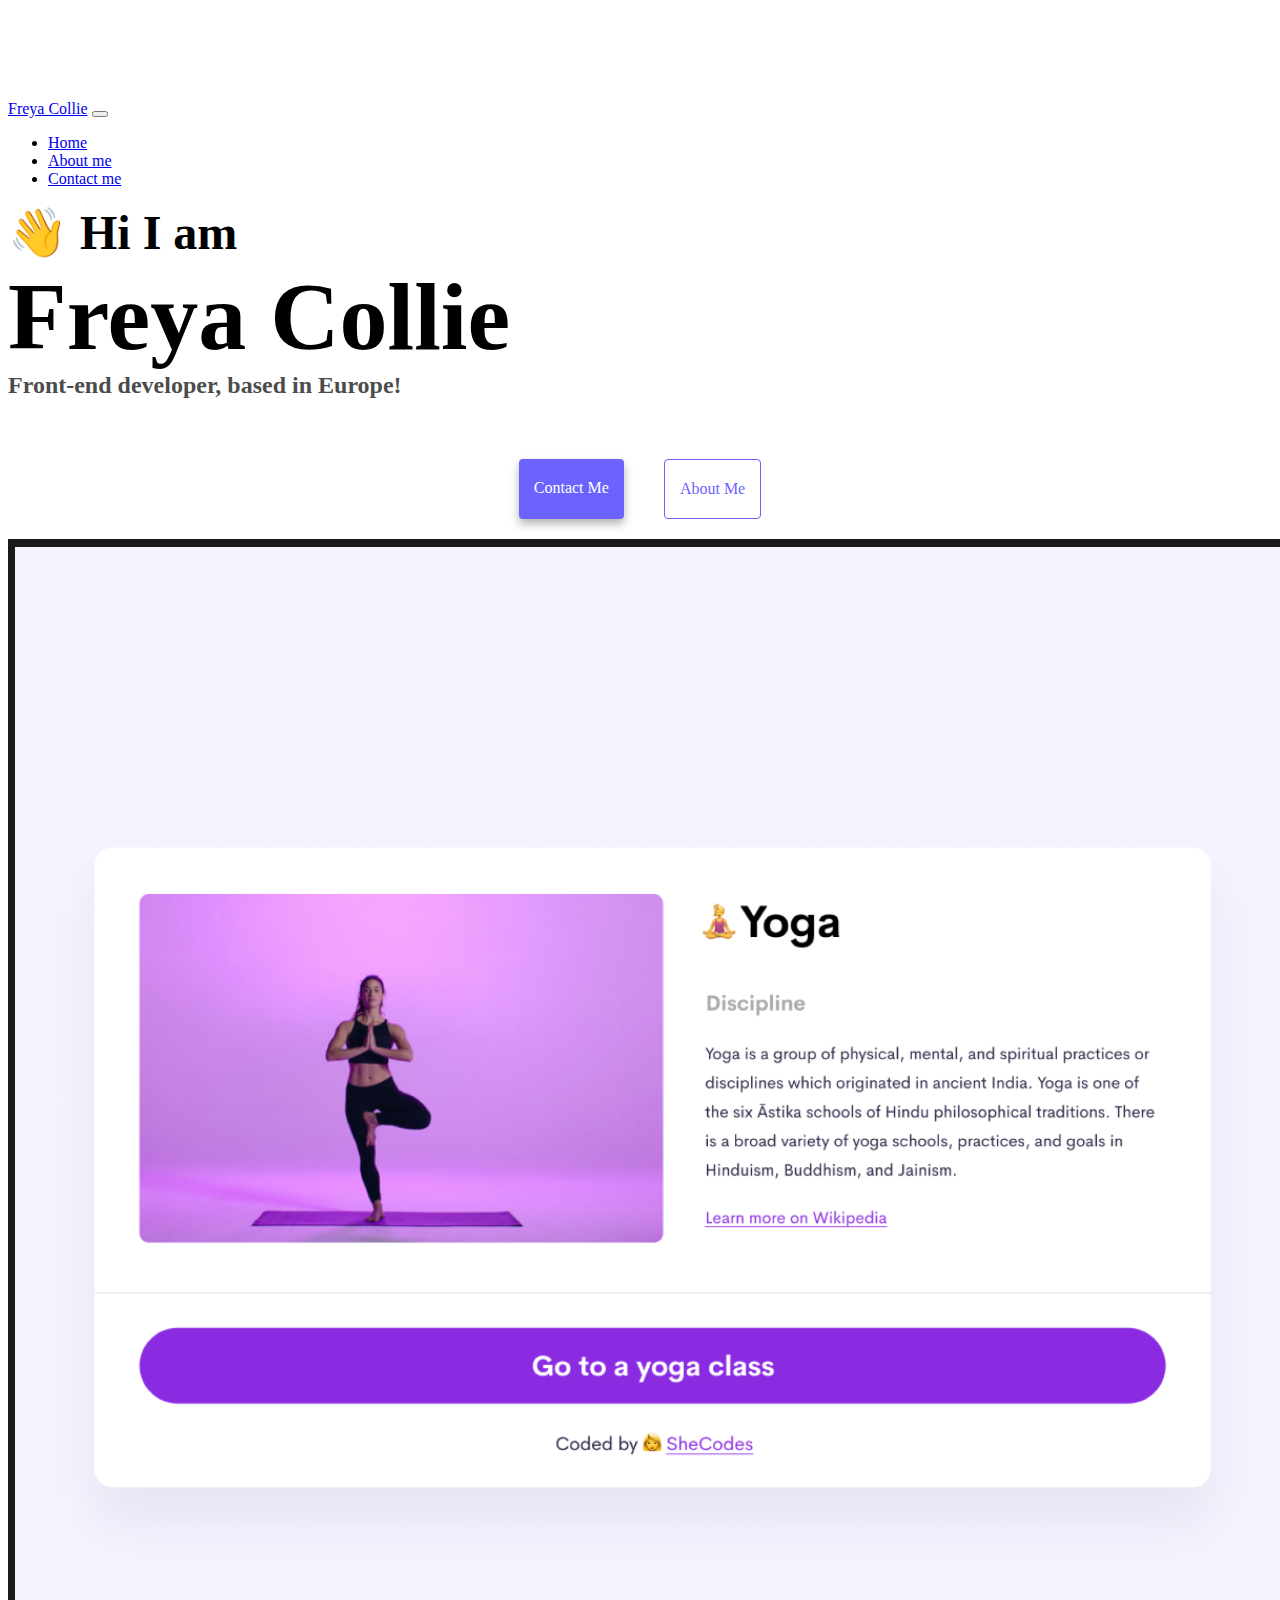
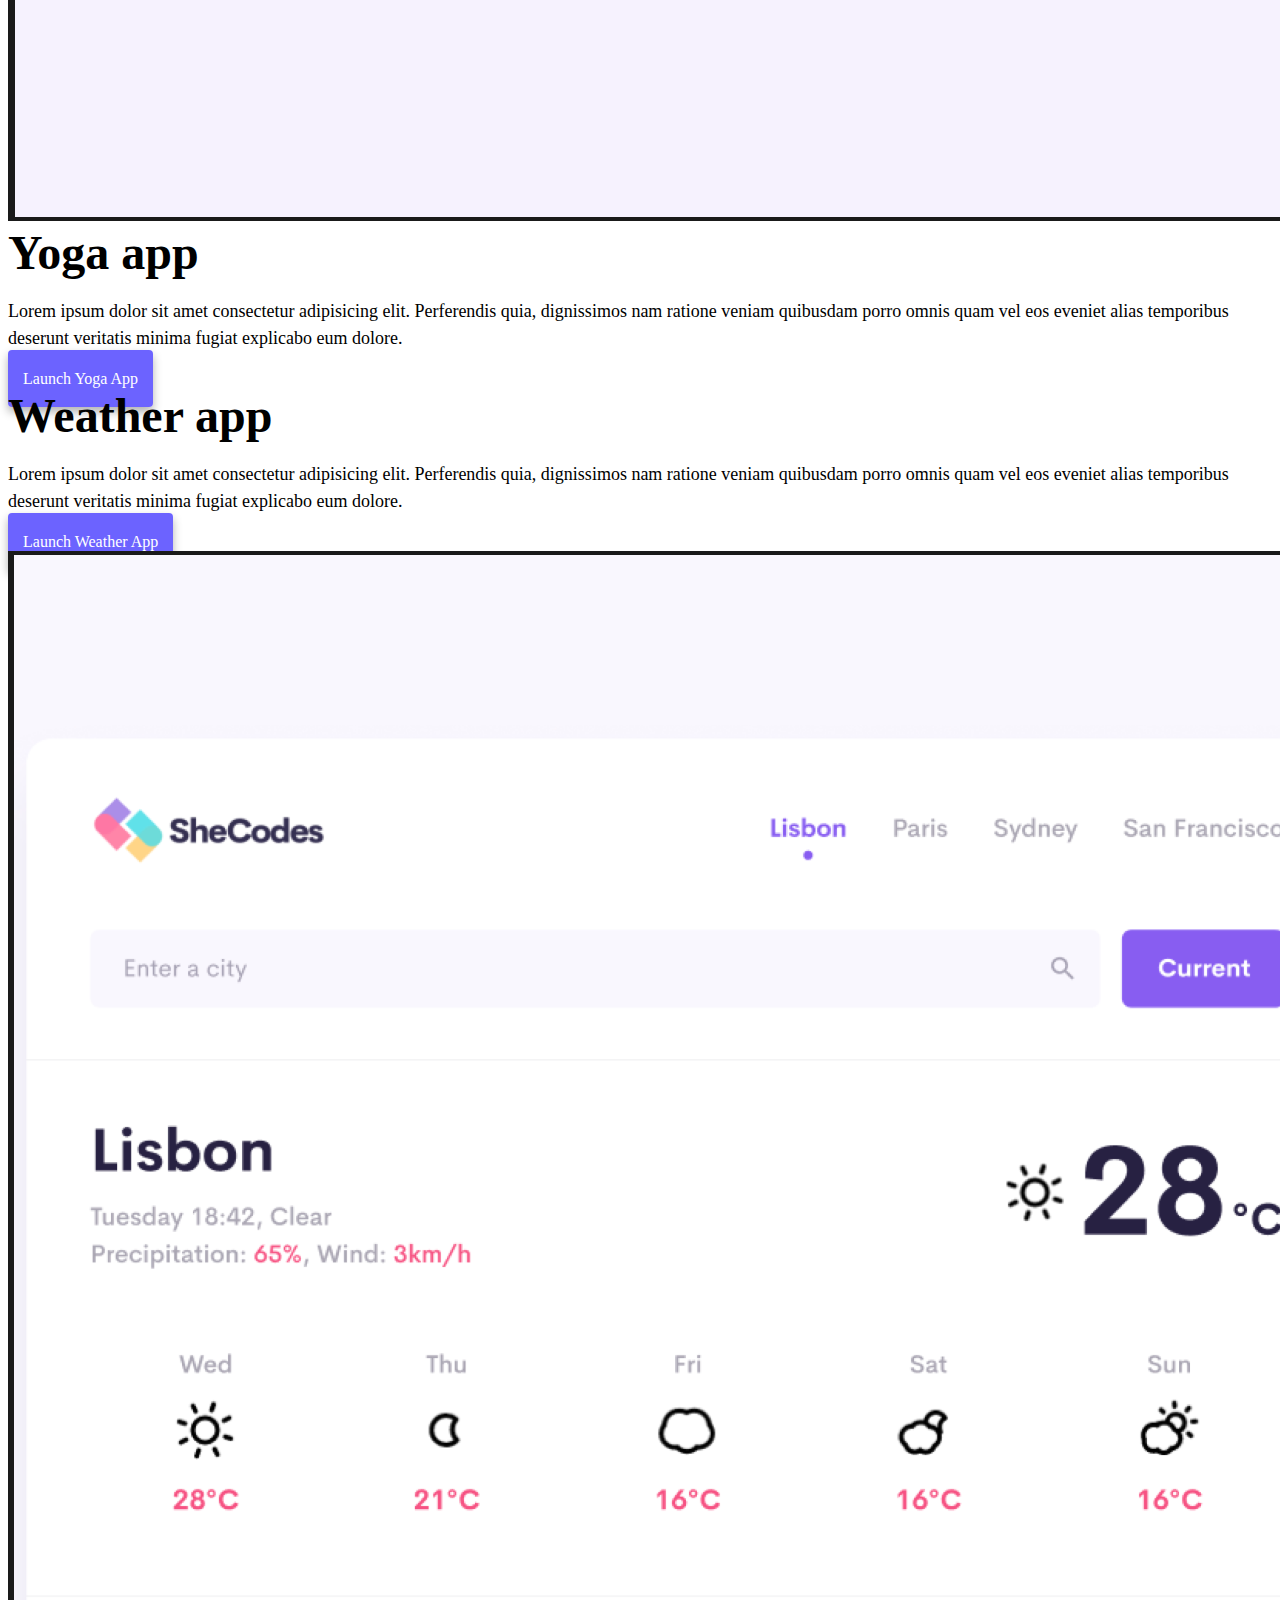
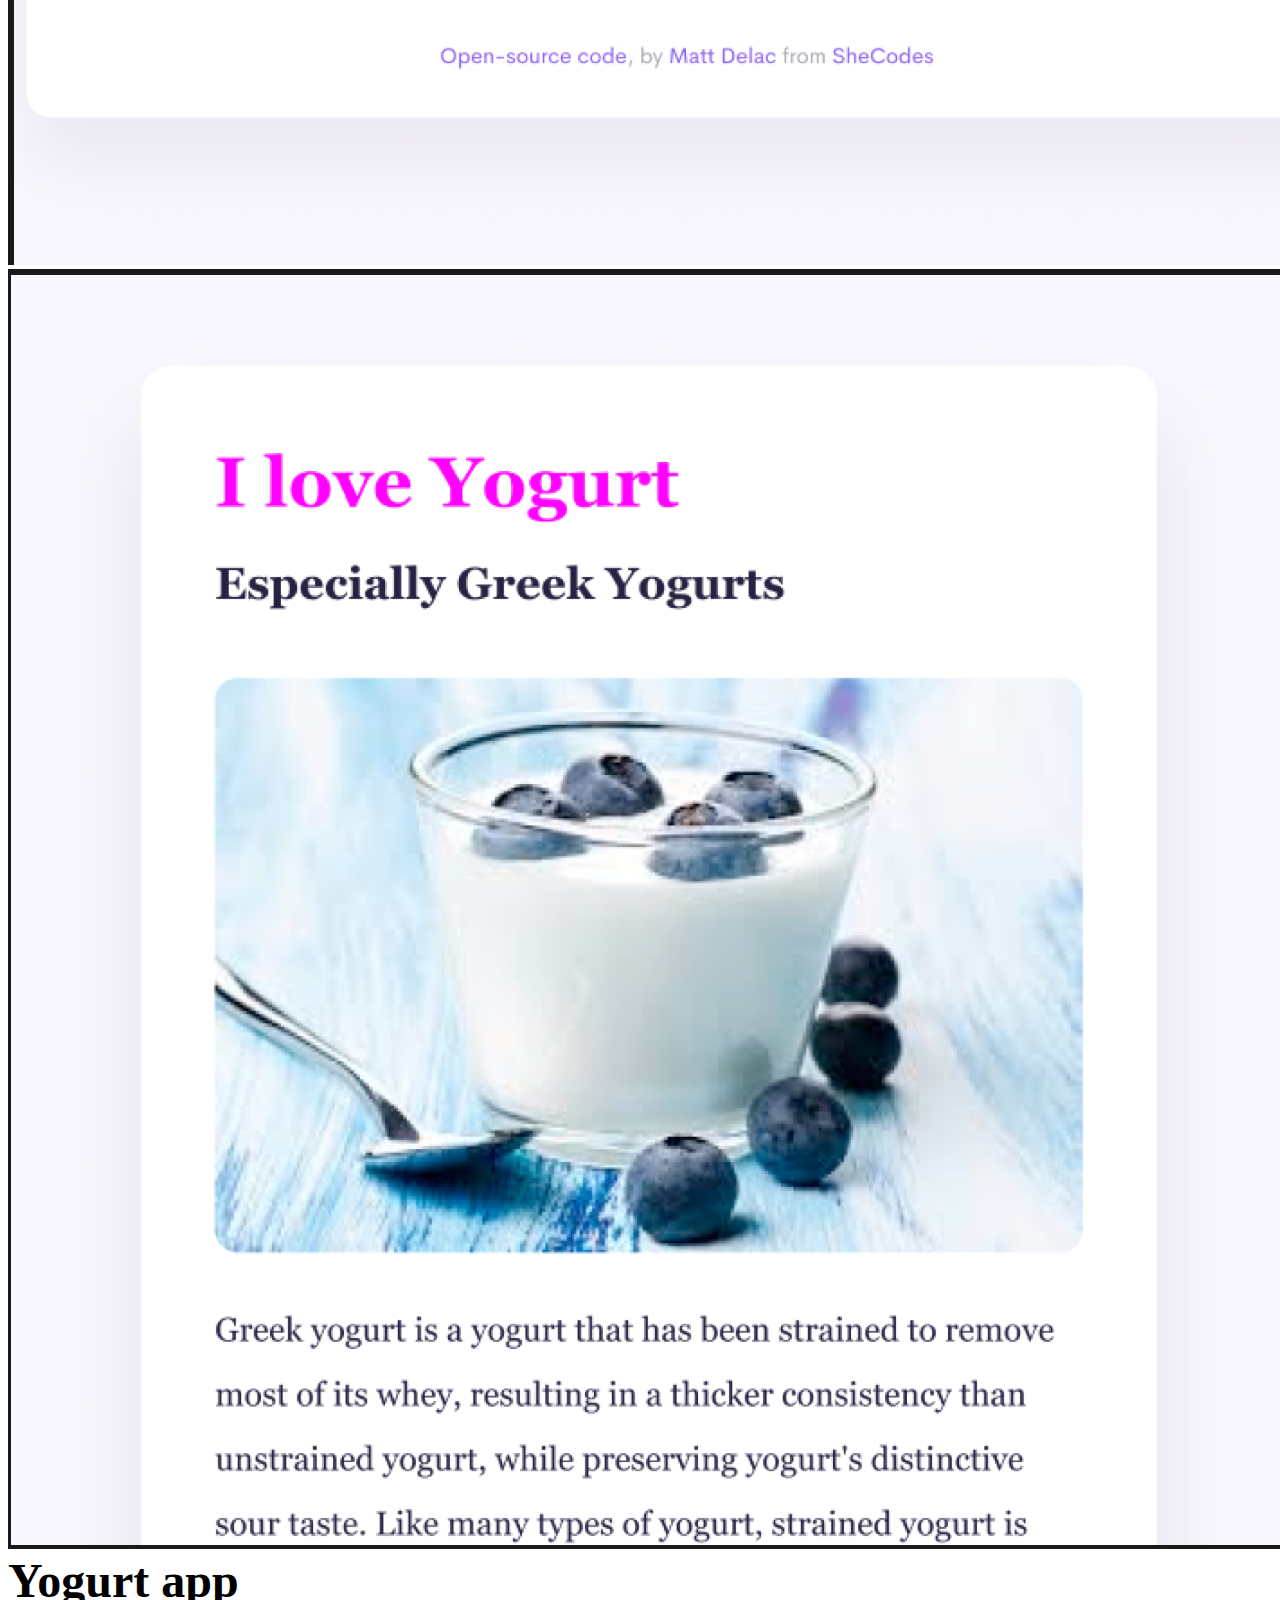
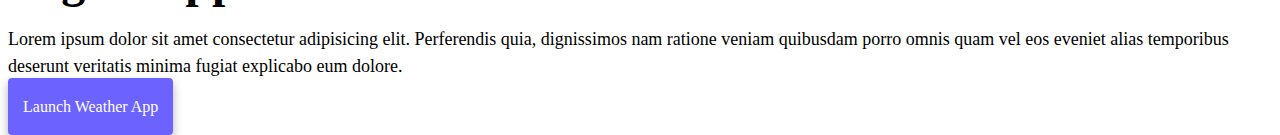
<file: index.html>
<!DOCTYPE html>
<html lang="en">
  <head>
    <meta charset="UTF-8" />
    <meta http-equiv="X-UA-Compatible" content="IE=edge" />
    <meta name="viewport" content="width=device-width, initial-scale=1.0" />
    <meta name="description" content="This is a website about me" />
    <title>Freya Collie</title>
    <link
      href="https://cdn.jsdelivr.net/npm/bootstrap@5.0.0-beta2/dist/css/bootstrap.min.css"
      rel="stylesheet"
      integrity="sha384-BmbxuPwQa2lc/FVzBcNJ7UAyJxM6wuqIj61tLrc4wSX0szH/Ev+nYRRuWlolflfl"
      crossorigin="anonymous"
    />
    <script
      src="https://cdn.jsdelivr.net/npm/bootstrap@5.0.0-beta2/dist/js/bootstrap.bundle.min.js"
      integrity="sha384-b5kHyXgcpbZJO/tY9Ul7kGkf1S0CWuKcCD38l8YkeH8z8QjE0GmW1gYU5S9FOnJ0"
      crossorigin="anonymous"
    ></script>
    <link rel="stylesheet" href="/style.css" />
  </head>
  <body>
    <nav class="navbar navbar-expand-lg navbar-light bg-light fixed-top">
      <div class="container">
        <a class="navbar-brand" href="index.html">Freya Collie</a>
        <button
          class="navbar-toggler"
          type="button"
          data-bs-toggle="collapse"
          data-bs-target="#navbarNav"
          aria-controls="navbarNav"
          aria-expanded="false"
          aria-label="Toggle navigation"
        >
          <span class="navbar-toggler-icon"></span>
        </button>
        <div class="collapse navbar-collapse" id="navbarNav">
          <ul class="navbar-nav">
            <li class="nav-item">
              <a class="nav-link active" aria-current="page" href="/">Home</a>
            </li>
            <li class="nav-item">
              <a class="nav-link" href="about.html">About me</a>
            </li>
            <li class="nav-item">
              <a class="nav-link" href="about.html#contact">Contact me</a>
            </li>
          </ul>
        </div>
      </div>
    </nav>
    <h2 class="text-center">👋 Hi I am</h2>
    <h1 class="text-center">Freya Collie</h1>
    <h3 class="text-center">Front-end developer, based in Europe!</h3>
    <div class="navigation-links mb-5">
      <a href="about.html#contact" class="primary-link">Contact me</a>
      <a href="about.html" class="secondary-link">About me</a>
    </div>
    <div class="container">
      <div class="row">
        <div class="col-6">
          <img src="images/yoga.png" class="img-fluid rounded" />
        </div>
        <div class="col-6">
          <h2 class="mb-3">Yoga app</h2>
          <p>
            Lorem ipsum dolor sit amet consectetur adipisicing elit. Perferendis
            quia, dignissimos nam ratione veniam quibusdam porro omnis quam vel
            eos eveniet alias temporibus deserunt veritatis minima fugiat
            explicabo eum dolore.
          </p>
          <div class="mt-5">
            <a href="#" class="primary-link">Launch Yoga App</a>
          </div>
        </div>
      </div>
      <div class="row mt-5">
        <div class="col-6">
          <h2 class="mb-3">Weather app</h2>
          <p>
            Lorem ipsum dolor sit amet consectetur adipisicing elit. Perferendis
            quia, dignissimos nam ratione veniam quibusdam porro omnis quam vel
            eos eveniet alias temporibus deserunt veritatis minima fugiat
            explicabo eum dolore.
          </p>
          <div class="mt-5">
            <a href="#" class="primary-link">Launch Weather App</a>
          </div>
        </div>
        <div class="col-6">
          <img src="images/weather.png" class="img-fluid rounded" />
        </div>
      </div>
      <div class="row mt-5">
        <div class="col-6">
          <img src="images/yogurt.png" class="img-fluid rounded" />
        </div>
        <div class="col-6">
          <h2 class="mb-3">Yogurt app</h2>
          <p>
            Lorem ipsum dolor sit amet consectetur adipisicing elit. Perferendis
            quia, dignissimos nam ratione veniam quibusdam porro omnis quam vel
            eos eveniet alias temporibus deserunt veritatis minima fugiat
            explicabo eum dolore.
          </p>
          <div class="mt-5">
            <a href="#" class="primary-link">Launch Weather App</a>
          </div>
        </div>
      </div>
    </div>
  </body>
</html>
</file>
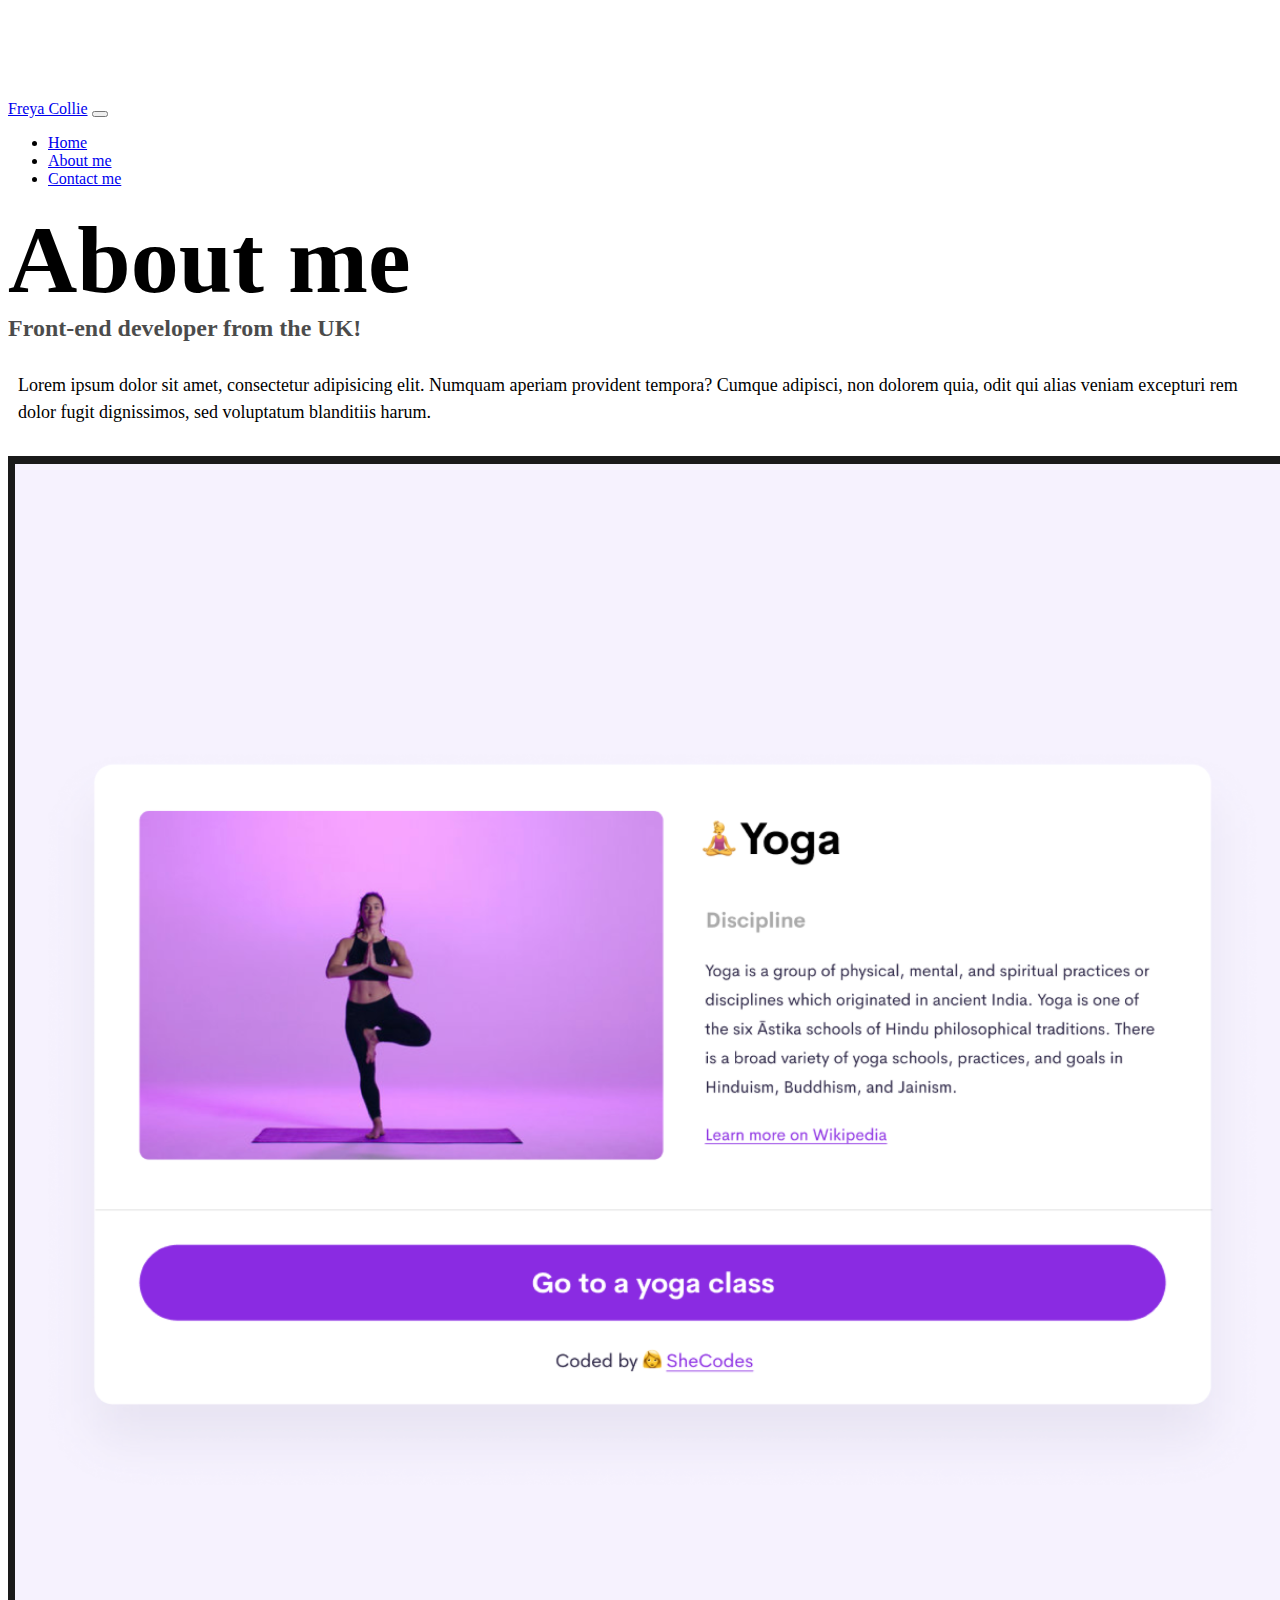
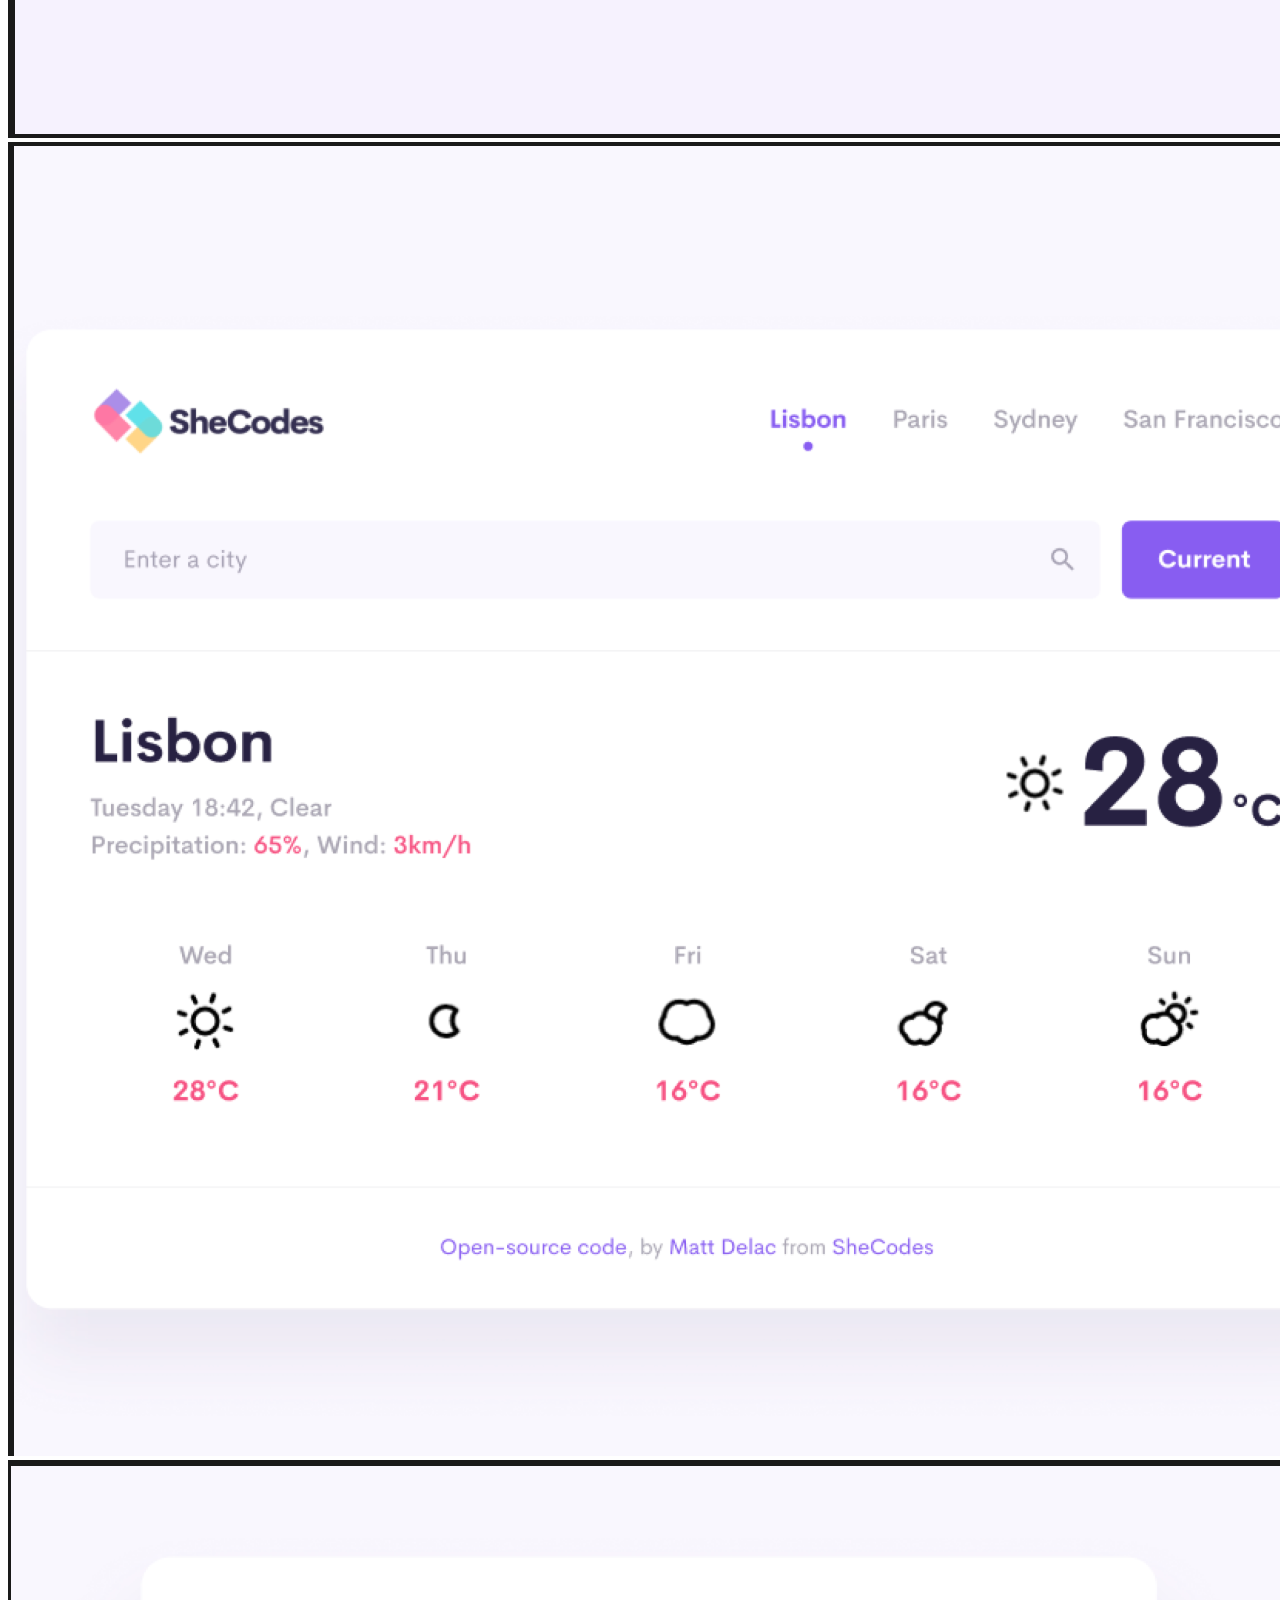
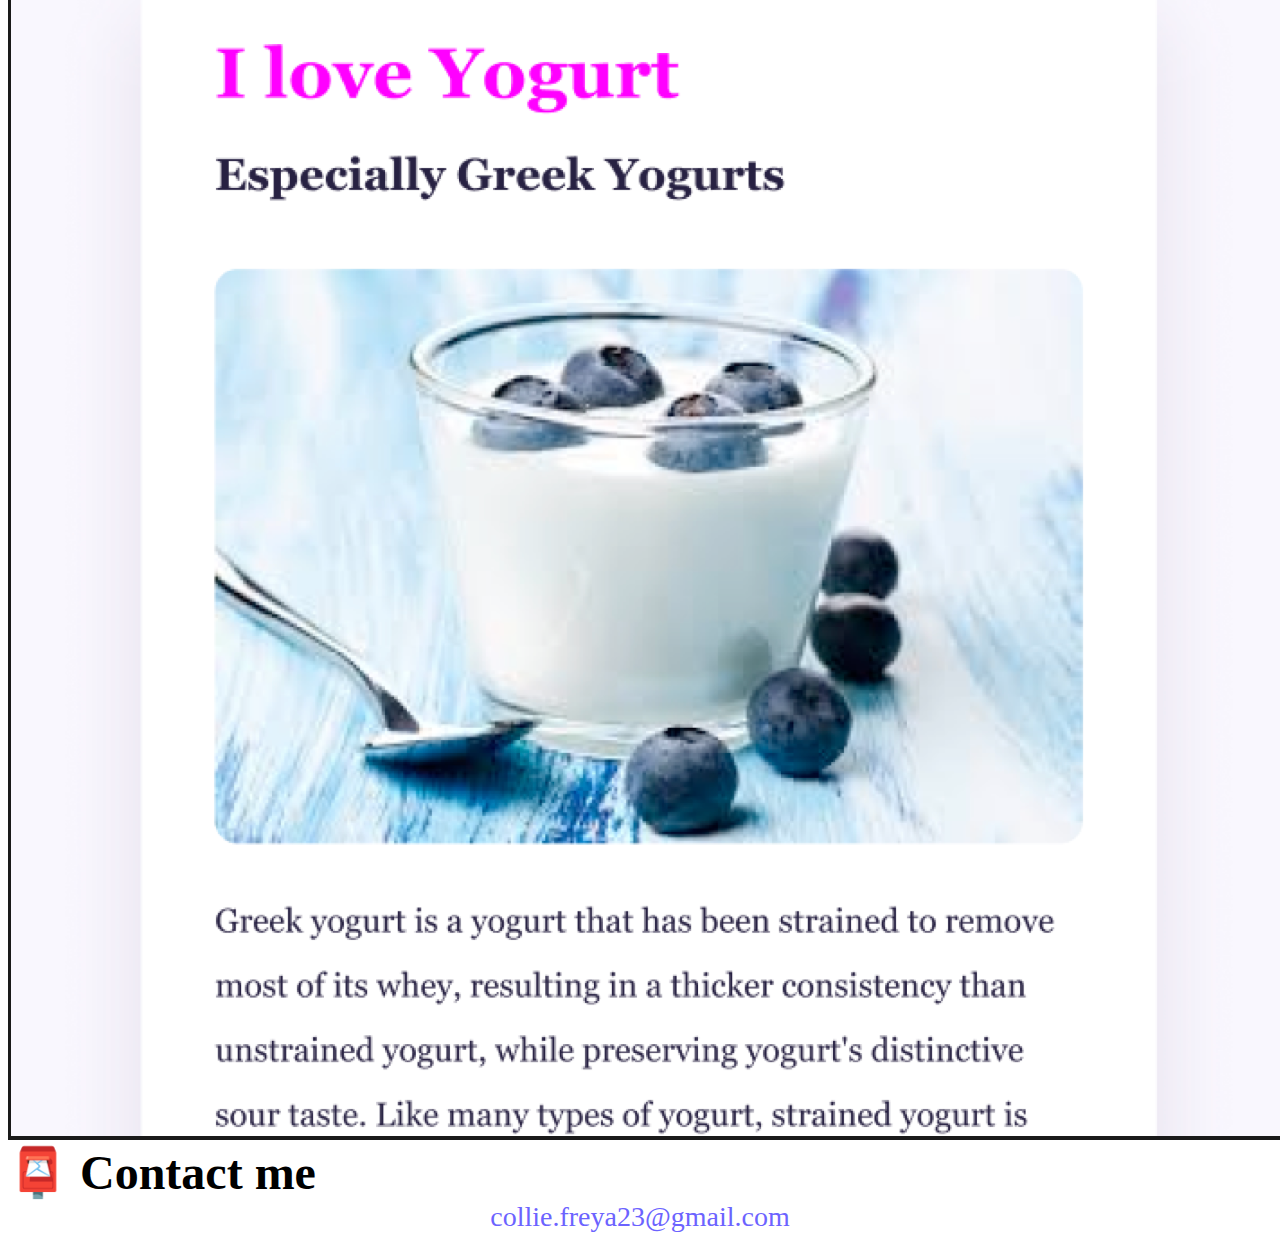
<file: about.html>
<!DOCTYPE html>
<html lang="en">
  <head>
    <meta charset="UTF-8" />
    <meta http-equiv="X-UA-Compatible" content="IE=edge" />
    <meta name="viewport" content="width=device-width, initial-scale=1.0" />
    <meta name="description" content="This is a website about me" />
    <link
      href="https://cdn.jsdelivr.net/npm/bootstrap@5.0.0-beta2/dist/css/bootstrap.min.css"
      rel="stylesheet"
      integrity="sha384-BmbxuPwQa2lc/FVzBcNJ7UAyJxM6wuqIj61tLrc4wSX0szH/Ev+nYRRuWlolflfl"
      crossorigin="anonymous"
    />
    <script
      src="https://cdn.jsdelivr.net/npm/bootstrap@5.0.0-beta2/dist/js/bootstrap.bundle.min.js"
      integrity="sha384-b5kHyXgcpbZJO/tY9Ul7kGkf1S0CWuKcCD38l8YkeH8z8QjE0GmW1gYU5S9FOnJ0"
      crossorigin="anonymous"
    ></script>
    <link rel="stylesheet" href="/style.css" />
    <title>About Freya</title>
  </head>
  <body>
    <nav class="navbar navbar-expand-lg navbar-light bg-light fixed-top">
      <div class="container">
        <a class="navbar-brand" href="index.html">Freya Collie</a>
        <button
          class="navbar-toggler"
          type="button"
          data-bs-toggle="collapse"
          data-bs-target="#navbarNav"
          aria-controls="navbarNav"
          aria-expanded="false"
          aria-label="Toggle navigation"
        >
          <span class="navbar-toggler-icon"></span>
        </button>
        <div class="collapse navbar-collapse" id="navbarNav">
          <ul class="navbar-nav">
            <li class="nav-item">
              <a class="nav-link" aria-current="page" href="index.html">Home</a>
            </li>
            <li class="nav-item">
              <a class="nav-link active" href="about.html">About me</a>
            </li>
            <li class="nav-item">
              <a class="nav-link" href="about.html#contact">Contact me</a>
            </li>
          </ul>
        </div>
      </div>
    </nav>
    <h1 class="text-center">About me</h1>
    <h3 class="text-center">Front-end developer from the UK!</h3>
    <div class="about-paragraphs text-center">
      <p>
        Lorem ipsum dolor sit amet, consectetur adipisicing elit. Numquam
        aperiam provident tempora? Cumque adipisci, non dolorem quia, odit qui
        alias veniam excepturi rem dolor fugit dignissimos, sed voluptatum
        blanditiis harum.
      </p>
    </div>
    <div class="container">
      <div class="row">
        <div class="col-sm-4">
          <img src="images/yoga.png" class="img-fluid p-2 shadow rounded" />
        </div>
        <div class="col-sm-4">
          <img src="images/weather.png" class="img-fluid p-2 shadow rounded" />
        </div>
        <div class="col-sm-4">
          <img src="images/yogurt.png" class="img-fluid p-2 shadow rounded" />
        </div>
      </div>
    </div>
    <div id="contact" class="mt-5">
      <h2 class="text-center">📮 Contact me</h2>
      <a href="mailto:collie.freya23@gmail.com" class="email-link">
        collie.freya23@gmail.com
      </a>
    </div>
  </body>
</html>
</file>
<file: style.css>
:root {
  --primary-color: #6c63ff;
  --secondary-color: #f5f2fe;
  --box-shadow: 0 5px 10px rgba(0, 0, 0, 0.3);
}

body {
  margin-top: 100px;
}

h1,
h2,
h3 {
  margin: 0;
}

h1 {
  font-size: 96px;
}

h2 {
  font-size: 48px;
}

h3 {
  font-size: 24px;
  opacity: 0.7;
}

p {
  font-size: 18px;
  line-height: 1.5;
}

.navigation-links {
  display: flex;
  margin-top: 40px;
  justify-content: center;
}

.navigation-links a {
  margin: 20px;
}

.primary-link {
  border-radius: 4px;
  padding: 20px 15px;
  text-decoration: none;
  text-transform: capitalize;
  background: var(--primary-color);
  box-shadow: var(--box-shadow);
  color: white;
}

.primary-link:hover {
  color: white;
}

.secondary-link {
  border-radius: 4px;
  padding: 20px 15px;
  text-decoration: none;
  text-transform: capitalize;
  color: var(--primary-color);
  border: 1px solid var(--primary-color);
}

.homepage-link {
  color: var(--primary-color);
  text-align: center;
  display: block;
}

.about-paragraphs {
  margin: 30px 0;
}

.about-paragraphs p {
  margin: 10px;
}

.email-link {
  display: flex;
  justify-content: center;
  color: var(--primary-color);
  font-size: 28px;
  text-decoration: none;
}

.email-link:hover {
  text-decoration: underline;
}

@media (max-width: 576px) {
  h1 {
    font-size: 48px;
    line-height: 1.5;
  }

  h2 {
    font-size: 32px;
    text-align: center;
  }

  p {
    text-align: center;
  }

  .project-link {
    display: block;
    text-align: center;
    margin: 0 20px;
  }
}
</file>
